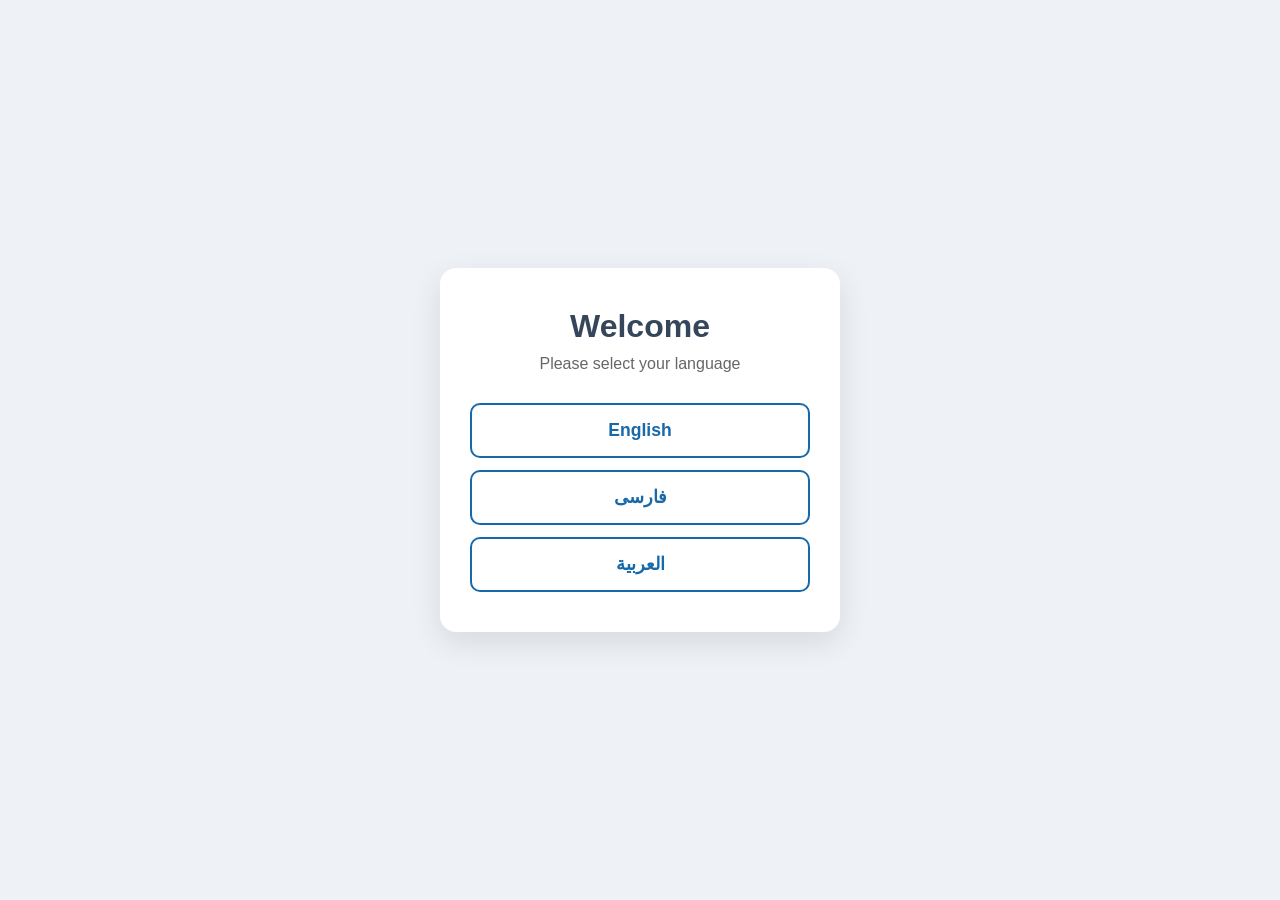
<file: index.html>
<!DOCTYPE html>
<html lang="en" dir="ltr">
<head>
  <meta charset="UTF-8" />
  <meta name="viewport" content="width=device-width, initial-scale=1.0" />
  <title>Weather App</title>
  <link rel="stylesheet" href="style.css?v=10" />
</head>
<body>

  <!-- ===== صفحه انتخاب زبان ===== -->
  <div id="languageScreen" class="language-screen">
    <div class="lang-container">
      <h1 id="welcomeTitle">Welcome</h1>
      <p id="welcomeSubtitle">Please select your language</p>
      <div class="lang-options">
        <button onclick="selectInitialLanguage('en')">English</button>
        <button onclick="selectInitialLanguage('fa')">فارسی</button>
        <button onclick="selectInitialLanguage('ar')">العربية</button>
      </div>
    </div>
  </div>

  <!-- ===== صفحه اصلی ===== -->
  <div id="appScreen" class="app hidden">
    <div class="search-box">
      <div class="header">
        <h1 id="appTitle">Weather App</h1>
        <button id="settingsBtn" class="icon-btn">⚙️</button>
      </div>

      <input id="cityInput" type="text" placeholder="Enter city name" autocomplete="off" />
      <button id="getWeatherBtn">Get Weather</button>

      <div id="suggestions" class="suggestions hidden"></div>
      <p id="message" class="message"></p>
    </div>

    <!-- بخش بازخورد کاربران -->
    <details class="feedback-box">
      <summary id="feedbackSummary">Feedback / Report Issue</summary>
      <p class="feedback-description" id="feedbackDesc">
        If a city is not found or you see a problem, let us know.
      </p>
      <form id="feedbackForm" class="feedback-form" action="https://formspree.io/f/xqpewjez" method="POST">
        <div class="feedback-field">
          <label id="labelName" for="feedbackName">Name (Optional)</label>
          <input id="feedbackName" name="name" type="text" autocomplete="name" maxlength="100" placeholder="Your name" />
        </div>
        <div class="feedback-field">
          <label id="labelEmail" for="feedbackEmail">Email (Optional)</label>
          <input id="feedbackEmail" name="email" type="email" autocomplete="email" dir="ltr" placeholder="name@example.com" />
        </div>
        <div class="feedback-field">
          <label id="labelMessage" for="feedbackMessage">Message (Required)</label>
          <textarea id="feedbackMessage" name="message" rows="4" maxlength="5000" required></textarea>
        </div>
        <button id="sendFeedbackBtn" type="submit">Send</button>
      </form>
    </details>

    <button id="inviteBtn" class="invite-btn">Invite Friends</button>
  </div>

  <!-- ===== مودال آب و هوا ===== -->
  <div id="weatherModal" class="modal hidden">
    <div class="modal-content">
      <button id="closeModalBtn" class="close-btn">×</button>
      <div class="current-weather">
        <div id="weatherIcon" class="weather-icon">☀️</div>
        <div id="description" class="description"></div>
        <h2 id="cityName"></h2>
        <div id="cityLocalTime" class="city-local-time"></div>
        <div id="weatherUpdatedAt" class="weather-updated-at"></div>
        <div id="temperature" class="temperature"></div>
        <div id="feelsLike" class="feels-like"></div>
        <div id="humidity" class="humidity"></div>
        <div id="windSpeed" class="wind"></div>
      </div>

      <div id="prayerTimesCard" class="prayer-times-card hidden">
        <h3 id="prayerTimesTitle">Prayer Times</h3>
        <div id="prayerTimesRow" class="prayer-times-row"></div>
      </div>

      <div id="forecastCard" class="forecast-card hidden">
        <h3 id="forecastTitle">3-Day Forecast</h3>
        <div id="forecastRow" class="forecast-row"></div>
      </div>
    </div>
  </div>

  <!-- ===== مودال تنظیمات ===== -->
  <div id="settingsModal" class="modal hidden">
    <div class="modal-content settings-modal">
      <div class="modal-header">
        <h2 id="settingsTitle">Settings</h2>
        <button id="closeSettingsBtn" class="close-btn">×</button>
      </div>
      <div class="settings-body">
        <p id="labelLang" class="settings-label">Language:</p>
        <div class="settings-lang-options">
          <button onclick="previewLanguage('en')">English</button>
          <button onclick="previewLanguage('fa')">فارسی</button>
          <button onclick="previewLanguage('ar')">العربية</button>
        </div>

        <p id="labelMethod" class="settings-label" style="margin-top: 15px;">Prayer Calculation Method:</p>
        <select id="methodSelect" class="settings-select" onchange="previewMethod(this.value)">
          <option value="3">Muslim World League</option>
          <option value="2">ISNA (North America)</option>
          <option value="4">Umm Al-Qura (Makkah)</option>
          <option value="0">Shia Ithna-Ashari (Jafari)</option>
          <option value="7">Institute of Geophysics, University of Tehran</option>
          <option value="1">University of Islamic Sciences, Karachi</option>
          <option value="5">Egyptian General Authority</option>
        </select>

        <button id="saveSettingsBtn" class="save-settings-btn">Save & Close</button>
      </div>
    </div>
  </div>

  <script src="script.js?v=10"></script>
</body>
</html>
</file>
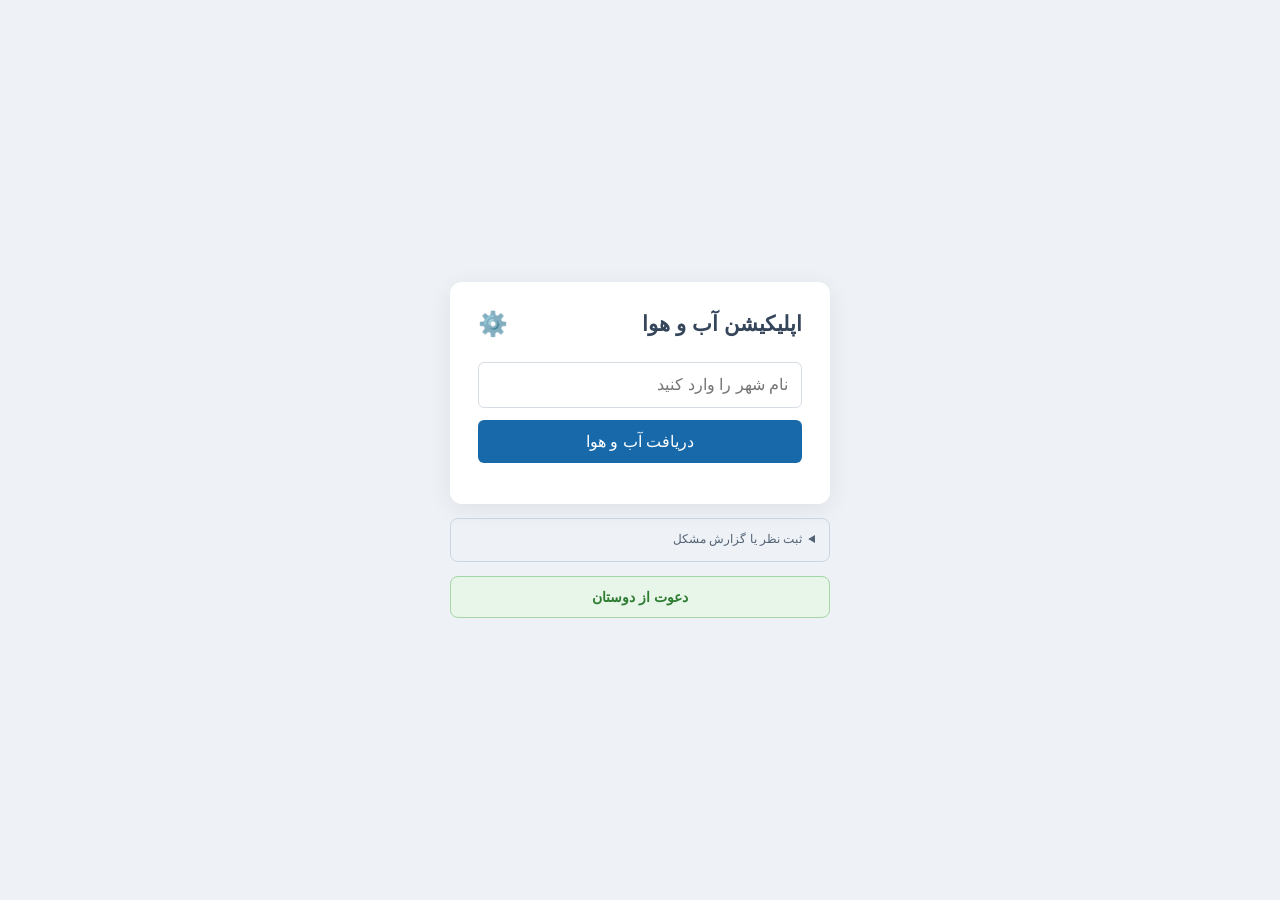
<file: bale-app/index.html>
<!DOCTYPE html>
<html lang="fa" dir="rtl">
<head>
  <meta charset="UTF-8" />
  <meta name="viewport" content="width=device-width, initial-scale=1.0" />
  <title>هواشناس (بله)</title>
  
  <script src="https://tapi.bale.ai/miniapp.js"></script>
  <script>console.log("نسخه جدید لود شد");</script>

  <style>
    * { box-sizing: border-box; }
    body { margin: 0; min-height: 100vh; font-family: Tahoma, Arial, sans-serif; background: #eef2f6; color: #666; transition: direction 0.3s; }
    .app { min-height: 100vh; display: flex; flex-direction: column; align-items: center; justify-content: center; padding: 20px; gap: 14px; }
    .search-box { width: 100%; max-width: 380px; padding: 28px; background: white; border-radius: 12px; box-shadow: 0 5px 25px #00000012; text-align: center; }
    .header { display: flex; justify-content: space-between; align-items: center; margin-bottom: 24px; }
    .header h1 { margin: 0; font-size: 21px; color: #35465b; }
    .icon-btn { background: none; border: none; font-size: 1.5rem; cursor: pointer; padding: 0; }
    #cityInput { width: 100%; padding: 13px; border: 1px solid #d5dce3; border-radius: 6px; font: inherit; outline: none; }
    #cityInput:focus { border-color: #3783ce; }
    #getWeatherBtn { width: 100%; margin-top: 12px; padding: 12px; border: none; border-radius: 6px; background: #1769aa; color: white; font: inherit; cursor: pointer; }
    .message { font-size: 13px; line-height: 1.8; }
    .suggestions { margin-top: 8px; max-height: 220px; overflow-y: auto; border: 1px solid #ddd; border-radius: 6px; background: white; text-align: right; }
    .suggestions > * { padding: 10px; cursor: pointer; }
    .suggestions > *:hover { background: #edf5fc; }
    
    .modal { position: fixed; inset: 0; z-index: 1000; display: flex; align-items: center; justify-content: center; padding: 10px; background: rgba(0,0,0,0.52); }
    .modal-content { position: relative; width: 300px; max-width: 100%; max-height: calc(100dvh - 20px); overflow-y: auto; background: white; border: 1px solid #777; border-radius: 4px; }
    .close-btn { position: absolute; top: 11px; left: 22px; z-index: 2; padding: 0 8px; border: none; background: transparent; color: #888; font-size: 25px; cursor: pointer; }
    .settings-modal { padding: 20px; }
    .modal-header { display: flex; justify-content: space-between; align-items: center; border-bottom: 1px solid #e2e5e9; padding-bottom: 10px; margin-bottom: 15px; }
    .modal-header h2 { margin: 0; font-size: 1.2rem; color: #35465b; }
    .modal-header .close-btn { position: static; }
    .settings-body { display: flex; flex-direction: column; gap: 10px; }
    .settings-label { margin: 0; font-size: 14px; color: #35465b; font-weight: bold; }
    .settings-lang-options { display: flex; flex-direction: column; gap: 8px; }
    .settings-lang-options button { padding: 10px; border: 1px solid #d5dce3; background: #f8f9fa; border-radius: 6px; cursor: pointer; font-family: inherit; font-size: 14px; }
    .settings-lang-options button:hover { background: #e9ecef; }
    .settings-select { width: 100%; padding: 10px; border: 1px solid #d5dce3; border-radius: 6px; font-family: inherit; font-size: 14px; background: white; outline: none; }
    .save-settings-btn { width: 100%; margin-top: 20px; padding: 12px; background: #1769aa; color: white; border: none; border-radius: 6px; font-family: inherit; font-size: 15px; font-weight: bold; cursor: pointer; transition: 0.2s; }
    .save-settings-btn:hover { background: #125384; }
    .current-weather { display: flex; flex-direction: column; padding: 0 23px; }
    #cityName { order: -1; margin: 0 -23px; padding: 12px 17px; padding-left: 60px; border-bottom: 1px solid #e2e5e9; font-size: 14px; font-weight: normal; text-align: right; }
    .weather-icon { padding: 8px 0 4px; font-size: 48px; text-align: right; display: flex; justify-content: center; width: 100%; margin: 0 auto; }
    .temperature, .description, .wind { display: flex; align-items: center; justify-content: space-between; gap: 12px; padding: 8px 0; border-top: 1px solid #dce1e7; font-size: 12px; line-height: 1.6; margin: 0; }
    #windSpeed { display: flex; flex-direction: row; align-items: center; justify-content: space-between; width: 100%; direction: rtl; }
    #windSpeed .wind-values { direction: ltr; text-align: left; white-space: nowrap; font-size: 12px; }
    #windSpeed .wind-values small { display: block; font-size: 10px; color: #777; }
    .description { border-top: none; display: flex; flex-direction: column; align-items: center; justify-content: center; text-align: center; gap: 4px; margin: 6px 0 12px; font-size: 16px; }
    .feels-like { margin: 6px 0 14px; font-size: 14px; line-height: 1.6; opacity: 0.85; text-align: center; }
    #cityLocalTime { margin: 4px 0 0; font-size: 12px; line-height: 1.6; direction: rtl; }
    #weatherUpdatedAt { margin: 2px 0 6px; font-size: 11px; line-height: 1.6; opacity: 0.75; direction: rtl; }
    #humidity { margin: 0; padding: 6px 0; font-size: 12px; line-height: 1.6; direction: rtl; }
    .prayer-times-card { margin: 8px 23px 0; padding: 12px 0 16px; border-top: 1px solid #dce1e7; }
    .prayer-times-card h3 { margin: 0 0 10px; font-size: 12px; font-weight: normal; text-align: center; color: #888; }
    .prayer-times-row { display: grid; grid-template-columns: repeat(auto-fit, minmax(50px, 1fr)); gap: 8px; text-align: center; }
    .prayer-item { background: #f8f9fa; padding: 8px 4px; border-radius: 6px; display: flex; flex-direction: column; gap: 4px; }
    .prayer-name { font-size: 11px; color: #666; }
    .prayer-time { font-size: 13px; font-weight: bold; color: #1769aa; }
    .forecast-card { margin: 8px 23px 0; padding: 12px 0 16px; border-top: 1px solid #dce1e7; }
    .forecast-card h3 { margin: 0 0 10px; font-size: 12px; font-weight: normal; text-align: center; color: #888; }
    .forecast-row { display: flex; justify-content: space-between; gap: 6px; }
    .forecast-row > * { flex: 1; min-width: 0; text-align: center; font-size: 11px; line-height: 1.9; }
    .forecast-item .fc-emoji { display: block; font-size: 34px; line-height: 1.2; margin-bottom: 4px; color: #333; }
    .fc-description { margin: 5px 0; font-size: 12px; line-height: 1.5; text-align: center; }
    .fc-temperatures { display: flex; flex-direction: column; align-items: center; gap: 3px; margin-top: 6px; }
    .fc-temperatures .fc-temp-min, .fc-temperatures .fc-temp-max { flex-direction: row; justify-content: center; gap: 4px; font-size: 12px; line-height: 1.5; }
    .fc-temperatures small { font-size: 10px; white-space: nowrap; }
    .fc-temperatures span { direction: ltr; unicode-bidi: isolate; }
    .fc-temperatures .fc-temp-min { color: #087bd3; }
    .fc-temperatures .fc-temp-max { color: #e53935; }
    .feedback-box { width: 100%; max-width: 380px; margin: 0; padding: 10px 14px; background: transparent; color: #536274; border: 1px solid #cbd5e1; border-radius: 8px; direction: rtl; }
    .feedback-box summary { cursor: pointer; font-size: 12px; font-weight: normal; line-height: 1.8; }
    .feedback-box[open] { background: #ffffff; }
    .feedback-box .feedback-description { margin: 12px 0; color: #536274; font-size: 12px; }
    .feedback-box .feedback-form { display: flex; flex-direction: column; gap: 10px; margin: 0; }
    .feedback-box .feedback-field { display: flex; flex-direction: column; gap: 7px; }
    .feedback-box .feedback-field label { color: #35465b; font-size: 12px; }
    .feedback-box .feedback-field input, .feedback-box .feedback-field textarea { width: 100%; padding: 9px 10px; color: #172b46; background: #ffffff; border: 1px solid #cbd5e1; border-radius: 6px; font-family: inherit; font-size: 13px; line-height: 1.7; }
    .feedback-box #sendFeedbackBtn { padding: 10px; color: #ffffff; background: #52677d; border: 0; border-radius: 6px; font-family: inherit; font-size: 12px; font-weight: normal; cursor: pointer; }
    .feedback-box #sendFeedbackBtn:hover { background: #405469; }
    .invite-btn { width: 100%; max-width: 380px; margin: 0; padding: 12px; background: #e8f5e9; color: #2e7d32; border: 1px solid #a5d6a7; border-radius: 8px; cursor: pointer; font-family: inherit; font-size: 14px; font-weight: bold; transition: 0.2s; }
    .invite-btn:hover { background: #c8e6c9; }
    .hidden { display: none !important; }
        .fc-precip { display: inline-block !important; margin-top: 6px; font-size: 0.85em; padding: 2px 8px; border-radius: 10px; font-weight: bold; }
    .fc-precip.fc-precip-low { color: #9aa5b1 !important; background: rgba(154, 165, 177, 0.15) !important; }
    .fc-precip.fc-precip-mid { color: #2b8aef !important; background: rgba(43, 138, 239, 0.14) !important; }
    .fc-precip.fc-precip-high { color: #ffffff !important; background: #2b8aef !important; }
        /* --- اصلاح نهایی چیدمان کارت‌های پیش‌بینی --- */
    .forecast-item { 
      display: flex !important; 
      flex-direction: column !important; 
      justify-content: space-between !important; 
      height: 100% !important; 
    }
    .fc-description { 
      min-height: 38px !important; 
      display: flex !important;
      align-items: center !important;
      justify-content: center !important;
      font-size: 11px !important;
    }
    .fc-temperatures { 
      display: flex !important; 
      flex-direction: row !important; 
      justify-content: space-around !important; 
      width: 100% !important; 
      margin-top: auto !important; 
    }
    .fc-temperatures .fc-temp-min, .fc-temperatures .fc-temp-max { 
      display: flex !important; 
      flex-direction: column !important; 
      align-items: center !important; 
    }
    .fc-precip { 
      display: block !important; 
      margin: 6px auto 0 auto !important; 
      width: fit-content !important; 
    }
  </style>
</head>
<body>

  <div id="appScreen" class="app">
    <div class="search-box">
      <div class="header">
        <h1 id="appTitle">اپلیکیشن آب و هوا</h1>
        <button id="settingsBtn" class="icon-btn">⚙️</button>
      </div>
      <input id="cityInput" type="text" placeholder="نام شهر را وارد کنید" autocomplete="off" />
      <button id="getWeatherBtn">دریافت آب و هوا</button>
      <div id="suggestions" class="suggestions hidden"></div>
      <p id="message" class="message"></p>
    </div>

    <details class="feedback-box">
      <summary id="feedbackSummary">ثبت نظر یا گزارش مشکل</summary>
      <p class="feedback-description" id="feedbackDesc">اگر نام شهری پیدا نشد یا مشکلی مشاهده کردید، اینجا بنویسید.</p>
      <form id="feedbackForm" class="feedback-form" action="https://formspree.io/f/xqpewjez" method="POST">
        <div class="feedback-field">
          <label id="labelName" for="feedbackName">نام شما (اختیاری)</label>
          <input id="feedbackName" name="name" type="text" autocomplete="name" maxlength="100" placeholder="نام شما" />
        </div>
        <div class="feedback-field">
          <label id="labelEmail" for="feedbackEmail">ایمیل برای پاسخ (اختیاری)</label>
          <input id="feedbackEmail" name="email" type="email" autocomplete="email" dir="ltr" placeholder="name@example.com" />
        </div>
        <div class="feedback-field">
          <label id="labelMessage" for="feedbackMessage">متن پیام (الزامی)</label>
          <textarea id="feedbackMessage" name="message" rows="4" maxlength="5000" required></textarea>
        </div>
        <button id="sendFeedbackBtn" type="submit">ارسال بازخورد</button>
      </form>
    </details>

    <button id="inviteBtn" class="invite-btn">دعوت از دوستان</button>
  </div>

  <div id="weatherModal" class="modal hidden">
    <div class="modal-content">
      <button id="closeModalBtn" class="close-btn">×</button>
      <div class="current-weather">
        <div id="weatherIcon" class="weather-icon">☀️</div>
        <div id="description" class="description"></div>
        <h2 id="cityName"></h2>
        <div id="cityLocalTime" class="city-local-time"></div>
        <div id="weatherUpdatedAt" class="weather-updated-at"></div>
        <div id="temperature" class="temperature"></div>
        <div id="feelsLike" class="feels-like"></div>
        <div id="humidity" class="humidity"></div>
        <div id="windSpeed" class="wind"></div>
      </div>
      <div id="prayerTimesCard" class="prayer-times-card hidden">
        <h3 id="prayerTimesTitle">اوقات شرعی</h3>
        <div id="prayerTimesRow" class="prayer-times-row"></div>
      </div>
      <div id="forecastCard" class="forecast-card hidden">
        <h3 id="forecastTitle">پیش‌بینی ۳ روز آینده</h3>
        <div id="forecastRow" class="forecast-row"></div>
      </div>
    </div>
  </div>

  <div id="settingsModal" class="modal hidden">
    <div class="modal-content settings-modal">
      <div class="modal-header">
        <h2 id="settingsTitle">تنظیمات</h2>
        <button id="closeSettingsBtn" class="close-btn">×</button>
      </div>
      <div class="settings-body">
        <p id="labelLang" class="settings-label">زبان:</p>
        <div class="settings-lang-options">
          <button onclick="previewLanguage('fa')">فارسی</button>
          <button onclick="previewLanguage('ar')">العربية</button>
          <button onclick="previewLanguage('en')">English</button>
        </div>
        <p id="labelMethod" class="settings-label" style="margin-top: 15px;">روش محاسبه اوقات شرعی:</p>
        <select id="methodSelect" class="settings-select" onchange="previewMethod(this.value)">
          <!-- ✅ شیعه به دانشگاه تهران تغییر یافت -->
          <option value="7">شیعه (دانشگاه تهران)</option>
          <option value="3">اهل سنت (رابطة العالم الإسلامی)</option>
          <option value="4">اهل سنت (ام‌القری - مکه)</option>
        </select>
        <button id="saveSettingsBtn" class="save-settings-btn">ذخیره و بستن</button>
      </div>
    </div>
  </div>

  <!-- ============================================ -->
  <!-- کدهای جاوااسکریپت به صورت داخلی -->
  <!-- ============================================ -->
  <script>
    const translations = {
      en: { appTitle: "Weather App", placeholder: "Enter city name", search: "Get Weather", feedbackSummary: "Feedback / Report Issue", feedbackDesc: "If a city is not found or you see a problem, let us know.", labelName: "Name (Optional)", placeholderName: "Your name", labelEmail: "Email (Optional)", placeholderMessage: "Write your message...", labelMessage: "Message (Required)", sendFeedback: "Send", settingsTitle: "Settings", labelLang: "Language:", labelMethod: "Prayer Calculation Method:", forecastTitle: "3-Day Forecast", labels: ["Tomorrow", "In 2 Days", "In 3 Days"], tempLabel: "Current Temp", feelsLike: "Feels like", humidity: "Humidity", windLabel: "Wind Speed", cityTime: "Local time", updatedAt: "Data time", loading: "Loading...", errorEmpty: "Please enter a city name.", errorNotFound: "City not found.", hours: "h", prayerTimesTitle: "Prayer Times", prayers: { Fajr: "Fajr", Dhuhr: "Dhuhr", Asr: "Asr", Maghrib: "Maghrib", Isha: "Isha" }, saveSettings: "Save & Close", inviteBtn: "Invite Friends" },
      fa: { appTitle: "اپلیکیشن آب و هوا", placeholder: "نام شهر را وارد کنید", search: "دریافت آب و هوا", feedbackSummary: "ثبت نظر یا گزارش مشکل", feedbackDesc: "اگر نام شهری پیدا نشد یا مشکلی مشاهده کردید، اینجا بنویسید.", labelName: "نام شما (اختیاری)", placeholderName: "نام شما", labelEmail: "ایمیل برای پاسخ (اختیاری)", placeholderMessage: "نظر، پیشنهاد یا مشکل را بنویسید…", labelMessage: "متن پیام (الزامی)", sendFeedback: "ارسال بازخورد", settingsTitle: "تنظیمات", labelLang: "زبان:", labelMethod: "روش محاسبه اوقات شرعی:", forecastTitle: "پیش‌بینی ۳ روز آینده", labels: ["فردا", "پس‌فردا", "سه روز دیگر"], tempLabel: "دمای فعلی", feelsLike: "دمای احساسی", humidity: "رطوبت", windLabel: "سرعت باد", cityTime: "زمان محلی شهر", updatedAt: "زمان دادهٔ هواشناسی", loading: "در حال دریافت اطلاعات...", errorEmpty: "لطفاً نام یک شهر را وارد کنید.", errorNotFound: "شهر پیدا نشد.", hours: "ساعت", prayerTimesTitle: "اوقات شرعی", prayers: { Fajr: "اذان صبح", Dhuhr: "اذان ظهر", Asr: "عصر", Maghrib: "اذان مغرب", Isha: "اذان عشا" }, saveSettings: "ذخیره و بستن", inviteBtn: "دعوت از دوستان" },
      ar: { appTitle: "تطبيق الطقس", placeholder: "أدخل اسم المدينة", search: "احصل على الطقس", feedbackSummary: "ملاحظات / الإبلاغ عن مشكلة", feedbackDesc: "إذا لم يتم العثور على مدينة أو واجهت مشكلة، أخبرنا.", labelName: "الاسم (اختياري)", placeholderName: "اسمك", labelEmail: "البريد الإلكتروني (اختياري)", placeholderMessage: "اكتب رسالتك...", labelMessage: "الرسالة (مطلوب)", sendFeedback: "إرسال", settingsTitle: "الإعدادات", labelLang: "اللغة:", labelMethod: "طريقة حساب أوقات الصلاة:", forecastTitle: "توقعات 3 أيام", labels: ["غداً", "بعد غد", "بعد 3 أيام"], tempLabel: "درجة الحرارة الحالية", feelsLike: "يشعر وكأنه", humidity: "الرطوبة", windLabel: "سرعة الرياح", cityTime: "الوقت المحلي", updatedAt: "وقت البيانات", loading: "جاري التحميل...", errorEmpty: "الرجاء إدخال اسم المدينة.", errorNotFound: "المدينة غير موجودة.", hours: "ساعة", prayerTimesTitle: "أوقات الصلاة", prayers: { Fajr: "الفجر", Dhuhr: "الظهر", Asr: "العصر", Maghrib: "المغرب", Isha: "العشاء" }, saveSettings: "حفظ وإغلاق", inviteBtn: "دعوة الأصدقاء" }
    };

    const weatherDescriptions = {
      en: { 0: "Clear sky", 1: "Mainly clear", 2: "Partly cloudy", 3: "Overcast", 45: "Fog", 48: "Rime fog", 51: "Light drizzle", 53: "Drizzle", 55: "Dense drizzle", 56: "Freezing drizzle", 57: "Dense freezing drizzle", 61: "Slight rain", 63: "Rain", 65: "Heavy rain", 66: "Freezing rain", 67: "Heavy freezing rain", 71: "Slight snow", 73: "Snow", 75: "Heavy snow", 77: "Snow grains", 80: "Rain showers", 81: "Rain showers", 82: "Violent rain showers", 85: "Snow showers", 86: "Heavy snow showers", 95: "Thunderstorm", 96: "Thunderstorm with hail", 99: "Thunderstorm with heavy hail" },
      fa: { 0: "آسمان صاف", 1: "عمدتاً صاف", 2: "نیمه‌ابری", 3: "ابری", 45: "مه", 48: "مه یخ‌زده", 51: "نم‌نم باران خفیف", 53: "نم‌نم باران متوسط", 55: "نم‌نم باران شدید", 56: "نم‌نم باران یخ‌زده خفیف", 57: "نم‌نم باران یخ‌زده شدید", 61: "باران خفیف", 63: "باران متوسط", 65: "باران شدید", 66: "باران یخ‌زده خفیف", 67: "باران یخ‌زده شدید", 71: "برف خفیف", 73: "برف متوسط", 75: "برف شدید", 77: "دانه‌های برف", 80: "رگبار باران خفیف", 81: "رگبار باران متوسط", 82: "رگبار باران شدید", 85: "رگبار برف خفیف", 86: "رگبار برف شدید", 95: "رعد و برق", 96: "رعد و برق همراه با تگرگ خفیف", 99: "رعد و برق همراه با تگرگ شدید" },
      ar: { 0: "سماء صافية", 1: "صافٍ غالباً", 2: "غائم جزئياً", 3: "غائم", 45: "ضباب", 48: "ضباب متجمد", 51: "رذاذ خفيف", 53: "رذاذ معتدل", 55: "رذاذ كثيف", 56: "رذاذ متجمد خفيف", 57: "رذاذ متجمد كثيف", 61: "مطر خفيف", 63: "مطر معتدل", 65: "مطر غزير", 66: "مطر متجمد خفيف", 67: "مطر متجمد غزير", 71: "تساقط ثلوج خفيف", 73: "تساقط ثلوج معتدل", 75: "تساقط ثلوج غزير", 77: "حبيبات ثلج", 80: "زخات مطر خفيفة", 81: "زخات مطر معتدلة", 82: "زخات مطر عنيفة", 85: "زخات ثلج خفيفة", 86: "زخات ثلج غزيرة", 95: "عاصفة رعدية", 96: "عاصفة رعدية مع حبات برد خفيفة", 99: "عاصفة رعدية مع حبات برد غزيرة" }
    };

    let currentLang = "fa"; 
    // ✅ پیش‌فرض شیعه (دانشگاه تهران)
    let currentMethod = "7"; 
    let previewLang = "fa";
    let previewMethodValue = "7";
    let debounceTimer = null;
    let selectedLocation = null;
    let suggestionRequestId = 0;
    let isLoading = false;
    let lastCoords = null;

    const appScreen = document.getElementById("appScreen");
    const settingsModal = document.getElementById("settingsModal");
    const settingsBtn = document.getElementById("settingsBtn");
    const closeSettingsBtn = document.getElementById("closeSettingsBtn");
    const saveSettingsBtn = document.getElementById("saveSettingsBtn");
    const methodSelect = document.getElementById("methodSelect");

    const cityInput = document.getElementById("cityInput");
    const getWeatherBtn = document.getElementById("getWeatherBtn");
    const suggestionsBox = document.getElementById("suggestions");
    const message = document.getElementById("message");

    const modal = document.getElementById("weatherModal");
    const closeModalBtn = document.getElementById("closeModalBtn");

    const cityName = document.getElementById("cityName");
    const temperature = document.getElementById("temperature");
    const feelsLike = document.getElementById("feelsLike");
    const description = document.getElementById("description");
    const windSpeed = document.getElementById("windSpeed");
    const weatherIcon = document.getElementById("weatherIcon");
    const cityLocalTime = document.getElementById("cityLocalTime");
    const weatherUpdatedAt = document.getElementById("weatherUpdatedAt");
    const humidity = document.getElementById("humidity");

    const prayerTimesCard = document.getElementById("prayerTimesCard");
    const prayerTimesRow = document.getElementById("prayerTimesRow");
    const forecastCard = document.getElementById("forecastCard");
    const forecastRow = document.getElementById("forecastRow");

    function applyLanguage(lang) {
      currentLang = lang;
      const t = translations[lang];
      document.documentElement.dir = (lang === "fa" || lang === "ar") ? "rtl" : "ltr";
      document.documentElement.lang = lang;
      document.getElementById("appTitle").textContent = t.appTitle;
      cityInput.placeholder = t.placeholder;
      getWeatherBtn.textContent = t.search;
      document.getElementById("feedbackSummary").textContent = t.feedbackSummary;
      document.getElementById("feedbackDesc").textContent = t.feedbackDesc;
      document.getElementById("labelName").textContent = t.labelName;
      document.getElementById("feedbackName").placeholder = t.placeholderName;
      document.getElementById("labelEmail").textContent = t.labelEmail;
      document.getElementById("labelMessage").textContent = t.labelMessage;
      document.getElementById("feedbackMessage").placeholder = t.placeholderMessage;
      document.getElementById("sendFeedbackBtn").textContent = t.sendFeedback;
      document.getElementById("settingsTitle").textContent = t.settingsTitle;
      document.getElementById("labelLang").textContent = t.labelLang;
      document.getElementById("labelMethod").textContent = t.labelMethod;
      document.getElementById("forecastTitle").textContent = t.forecastTitle;
      document.getElementById("prayerTimesTitle").textContent = t.prayerTimesTitle;
      saveSettingsBtn.textContent = t.saveSettings;
      const inviteBtn = document.getElementById("inviteBtn");
      if (inviteBtn) inviteBtn.textContent = t.inviteBtn;
    }

    function previewLanguage(lang) {
      previewLang = lang;
      const tempLang = currentLang;
      applyLanguage(lang);
      currentLang = tempLang; 
    }

    function previewMethod(method) { previewMethodValue = method; }

    function saveSettings() {
      currentLang = previewLang;
      currentMethod = previewMethodValue;
      localStorage.setItem("weatherLang", currentLang);
      localStorage.setItem("prayerMethod", currentMethod);
      applyLanguage(currentLang); 
      settingsModal.classList.add("hidden");
      if (!modal.classList.contains("hidden") && lastCoords) { fetchPrayerTimes(lastCoords.lat, lastCoords.lon); }
    }

    function formatTemperature(value) {
      if (value == null || !Number.isFinite(Number(value))) return "N/A";
      return `\u2066${Math.round(Number(value))}°\u2069`;
    }

    function normalizeCityName(value) {
      return value.normalize("NFKC").replace(/[\u064B-\u065F\u0670\u0640]/g, "").replace(/ي/g, "ی").replace(/ك/g, "ک").replace(/\u200C/g, " ").replace(/\s+/g, " ").trim();
    }

    const cityAliases = { "بوشهر": "Bushehr" };

    function showMessage(text, isError = true) { message.textContent = text; message.style.color = isError ? "#d63031" : "#0984e3"; }
    function hideSuggestions() { suggestionsBox.classList.add("hidden"); suggestionsBox.innerHTML = ""; }
    function openModal() { modal.classList.remove("hidden"); }
    function closeModal() { modal.classList.add("hidden"); }

    function clearWeather() {
      cityName.textContent = ""; temperature.textContent = ""; description.textContent = "";
      windSpeed.textContent = ""; weatherIcon.innerHTML = "";
      if (feelsLike) feelsLike.textContent = ""; if (cityLocalTime) cityLocalTime.textContent = "";
      if (weatherUpdatedAt) weatherUpdatedAt.textContent = ""; if (humidity) humidity.textContent = "";
      prayerTimesRow.innerHTML = ""; prayerTimesCard.classList.add("hidden");
      forecastRow.innerHTML = ""; forecastCard.classList.add("hidden");
    }

    function getWeatherDescription(code) { return weatherDescriptions[currentLang][code] || "Unknown"; }

    function getWeatherEmoji(code) {
      const sun = `<g stroke="#f59e0b" stroke-width="3" stroke-linecap="round"><path d="M32 5v5 M32 46v5 M9 28h5 M50 28h5 M16 12l4 4 M44 40l4 4 M16 44l4-4 M44 16l4-4"/><circle cx="32" cy="28" r="12" fill="#fbbf24"/></g>`;
      const cloud = `<path d="M16 43h33a10 10 0 0 0 0-20 15 15 0 0 0-28-3 12 12 0 0 0-5 23Z" fill="#69c9ff" stroke="#1685cf" stroke-width="2" stroke-linejoin="round"/>`;
      const rain = `<path d="M22 48l-3 7 M34 48l-3 7 M46 48l-3 7" stroke="#2196f3" stroke-width="3" stroke-linecap="round"/>`;
      const snow = `<g fill="#38bdf8"><circle cx="21" cy="52" r="3"/><circle cx="33" cy="56" r="3"/><circle cx="45" cy="52" r="3"/></g>`;
      const fog = `<path d="M12 48h40 M17 54h30 M22 60h20" stroke="#94a3b8" stroke-width="3" stroke-linecap="round"/>`;
      const lightning = `<path d="M33 39l-8 13h8l-4 11 16-18h-10l5-6Z" fill="#facc15" stroke="#d97706" stroke-width="1.5" stroke-linejoin="round"/>`;
      let drawing;
      if (code === 0) drawing = sun;
      else if (code === 1 || code === 2) drawing = sun + cloud;
      else if (code === 3) drawing = cloud;
      else if (code === 45 || code === 48) drawing = cloud + fog;
      else if ((code >= 71 && code <= 77) || code === 85 || code === 86) drawing = cloud + snow;
      else if ([95, 96, 99].includes(code)) drawing = cloud + lightning;
      else if ((code >= 51 && code <= 67) || (code >= 80 && code <= 82)) drawing = cloud + rain;
      else drawing = cloud;
      return `<svg xmlns="http://www.w3.org/2000/svg" width="1em" height="1em" viewBox="0 0 64 64" style="display:inline-block;vertical-align:middle">${drawing}</svg>`;
    }

    function buildDisplayName(location) {
      const parts = [location.name];
      if (location.admin1 && location.admin1 !== location.name) {
        const cleanAdmin = location.admin1.replace(/^استان\s+/, "").trim();
        if (cleanAdmin && cleanAdmin !== location.name) parts.push(cleanAdmin);
      }
      if (location.country && !parts.includes(location.country)) parts.push(location.country);
      return parts.join("، ");
    }

    async function searchCities(query, count = 10) {
      const normalizedCity = normalizeCityName(query);
      const searchNames = [normalizedCity];
      if (cityAliases[normalizedCity]) searchNames.push(cityAliases[normalizedCity]);

      for (const searchName of searchNames) {
        const url = `https://geocoding-api.open-meteo.com/v1/search?name=${encodeURIComponent(searchName)}&count=${count}&language=${currentLang}&format=json`;
        const res = await fetch(url);
        if (!res.ok) throw new Error("Network error");
        const data = await res.json();
        if (data.results?.length) return data.results;
      }
      return [];
    }

    async function fetchCitySuggestions(query, requestId) {
      if (requestId !== suggestionRequestId || isLoading) return;
      if (normalizeCityName(query).length < 2) { hideSuggestions(); return; }
      try {
        const results = await searchCities(query);
        if (requestId !== suggestionRequestId || isLoading) return;
        const seen = new Set();
        const filtered = results.filter((item) => {
          const isCity = item.feature_code?.startsWith("PPL");
          if (!isCity) return false;
          const key = `${item.name}|${item.country}|${item.admin1 || ""}`;
          if (seen.has(key)) return false;
          seen.add(key); return true;
        });
        if (filtered.length === 0) { hideSuggestions(); return; }
        
        const fragment = document.createDocumentFragment();
        filtered.slice(0, 5).forEach((item) => {
          const div = document.createElement("div");
          div.className = "suggestion-item";
          div.textContent = buildDisplayName(item);
          div.addEventListener("click", () => {
            selectedLocation = { lat: item.latitude, lon: item.longitude, name: buildDisplayName(item) };
            cityInput.value = item.name;
            hideSuggestions();
            getWeather();
          });
          fragment.appendChild(div);
        });

        suggestionsBox.innerHTML = "";
        suggestionsBox.appendChild(fragment);
        suggestionsBox.classList.remove("hidden");
      } catch {
        if (requestId === suggestionRequestId) hideSuggestions();
      }
    }

    async function fetchPrayerTimes(lat, lon) {
      try {
        const today = new Date();
        const dd = String(today.getDate()).padStart(2, '0');
        const mm = String(today.getMonth() + 1).padStart(2, '0');
        const yyyy = today.getFullYear();
        const dateStr = `${dd}-${mm}-${yyyy}`;
        const url = `https://api.aladhan.com/v1/timings/${dateStr}?latitude=${lat}&longitude=${lon}&method=${currentMethod}`;
        const res = await fetch(url);
        if (!res.ok) return;
        const data = await res.json();
        if (data.code !== 200 || !data.data?.timings) return;
        const timings = data.data.timings;
        const t = translations[currentLang];
        const prayerKeys = ["Fajr", "Dhuhr", "Asr", "Maghrib", "Isha"];
        
        prayerTimesRow.innerHTML = "";
        prayerKeys.forEach(key => {
          if (timings[key]) {
            const div = document.createElement("div");
            div.className = "prayer-item";
            div.innerHTML = `<span class="prayer-name">${t.prayers[key]}</span><span class="prayer-time" dir="ltr">${timings[key]}</span>`;
            prayerTimesRow.appendChild(div);
          }
        });
        
        if (prayerTimesRow.children.length > 0) { prayerTimesCard.classList.remove("hidden"); } else { prayerTimesCard.classList.add("hidden"); }
      } catch (e) { prayerTimesCard.classList.add("hidden"); }
    }

    function displayForecast(daily) {
      forecastRow.innerHTML = "";
      if (!daily?.time || !daily?.weather_code || !daily?.temperature_2m_max || !daily?.temperature_2m_min) {
        forecastCard.classList.add("hidden"); return;
      }
      const t = translations[currentLang];
      const labels = t.labels;
      for (let i = 1; i <= 3 && i < daily.time.length; i++) {
        const item = document.createElement("div");
        item.className = "forecast-item";
        const maxTemp = formatTemperature(daily.temperature_2m_max[i]);
        const minTemp = formatTemperature(daily.temperature_2m_min[i]);
        const code = daily.weather_code[i];
                const precipProbability = daily.precipitation_probability_max ? daily.precipitation_probability_max[i] : null;
        let precipHtml = "";
        if (precipProbability !== null && precipProbability !== undefined && precipProbability >= 1) {
          const pct = new Intl.NumberFormat("fa-IR", { maximumFractionDigits: 0 }).format(precipProbability);
          let level = "low";
          if (precipProbability >= 60) level = "high";
          else if (precipProbability >= 20) level = "mid";
          precipHtml = `<div class="fc-precip fc-precip-${level}">💧 ${pct}٪</div>`;
        }
                item.innerHTML = `
          <div class="fc-emoji">${getWeatherEmoji(code)}</div>
          <div class="fc-description">${getWeatherDescription(code)}</div>
          <div class="fc-hours">${labels[i - 1]}</div>
          <div class="fc-temperatures">
            <div class="fc-temp-min"><span>${minTemp}</span><small>↓ ${currentLang === 'en' ? 'Min' : (currentLang === 'fa' ? 'کمینه' : 'الصغرى')}</small></div>
            <div class="fc-temp-max"><span>${maxTemp}</span><small>↑ ${currentLang === 'en' ? 'Max' : (currentLang === 'fa' ? 'بیشینه' : 'العظمى')}</small></div>
          </div>
          ${precipHtml}
        `;
        forecastRow.appendChild(item);
      }
      forecastCard.classList.toggle("hidden", forecastRow.children.length === 0);
    }

    async function getWeather() {
      if (isLoading) return;
      const city = cityInput.value.trim();
      const t = translations[currentLang];
      if (!city) { showMessage(t.errorEmpty); return; }

      isLoading = true; getWeatherBtn.disabled = true;
      clearTimeout(debounceTimer); suggestionRequestId++;
      showMessage(t.loading, false); clearWeather(); hideSuggestions();

      try {
        let latitude, longitude, displayName;
        if (selectedLocation) {
          latitude = selectedLocation.lat; longitude = selectedLocation.lon; displayName = selectedLocation.name;
        } else {
          const results = await searchCities(city);
          if (results.length === 0) throw new Error(t.errorNotFound);
          const location = results.find((item) => item.feature_code?.startsWith("PPL")) || results[0];
          latitude = location.latitude; longitude = location.longitude; displayName = buildDisplayName(location);
        }

        lastCoords = { lat: latitude, lon: longitude };
        localStorage.setItem("lastCity", JSON.stringify({ lat: latitude, lon: longitude, name: displayName }));

        const weatherUrl = `https://api.open-meteo.com/v1/forecast?latitude=${latitude}&longitude=${longitude}&current=temperature_2m,apparent_temperature,relative_humidity_2m,weather_code,wind_speed_10m&daily=weather_code,temperature_2m_max,temperature_2m_min,precipitation_probability_max&wind_speed_unit=kmh&timezone=auto&timeformat=unixtime&forecast_days=4`;
        const weatherRes = await fetch(weatherUrl);
        if (!weatherRes.ok) throw new Error("Network error");

        const weatherData = await weatherRes.json();
        if (!weatherData.current) throw new Error("Data error");

        const current = weatherData.current;
        const code = current.weather_code;

        cityName.textContent = displayName;
        temperature.textContent = formatTemperature(current.temperature_2m);
        
        if (feelsLike) feelsLike.textContent = `${t.feelsLike}: ${formatTemperature(current.apparent_temperature)}`;
        description.textContent = getWeatherDescription(code);
        weatherIcon.innerHTML = getWeatherEmoji(code);

        const rawWindKmh = current.wind_speed_10m;
        if (rawWindKmh == null || !Number.isFinite(Number(rawWindKmh))) {
          windSpeed.textContent = "N/A";
        } else {
          const windKmh = Math.round(Number(rawWindKmh));
          const windMs = (Number(rawWindKmh) / 3.6).toFixed(1);
          windSpeed.innerHTML = `<span>${t.windLabel}</span><span class="wind-values" dir="ltr">${windKmh} km/h <small>(${windMs} m/s)</small></span>`;
        }

        const dateLocale = currentLang === 'fa' ? 'fa-IR' : (currentLang === 'ar' ? 'ar-EG' : 'en-GB');
        const cityTimeFormatter = new Intl.DateTimeFormat(dateLocale, {
          timeZone: weatherData.timezone, year: "numeric", month: "2-digit", day: "2-digit",
          hour: "2-digit", minute: "2-digit", hourCycle: "h23"
        });

        if (cityLocalTime) cityLocalTime.textContent = `${t.cityTime}: ${cityTimeFormatter.format(new Date())}`;

        if (weatherUpdatedAt) {
          if (current.time == null) {
            weatherUpdatedAt.textContent = `${t.updatedAt}: N/A`;
          } else {
            const dataTime = new Date(current.time * 1000);
            weatherUpdatedAt.textContent = `${t.updatedAt}: ${cityTimeFormatter.format(dataTime)}`;
          }
        }

        if (humidity) {
          const humidityValue = current.relative_humidity_2m;
          humidity.textContent = humidityValue == null ? `${t.humidity}: N/A` : `${t.humidity}: \u2066${humidityValue}%\u2069`;
        }

        displayForecast(weatherData.daily);
        await fetchPrayerTimes(latitude, longitude);
        openModal();
        showMessage("", false);
      } catch (error) {
        showMessage(error.message || "Error");
        closeModal();
      } finally {
        isLoading = false; getWeatherBtn.disabled = false;
      }
    }

    const inviteBtn = document.getElementById("inviteBtn");
    if (inviteBtn) {
      inviteBtn.addEventListener("click", () => {
      const botLink = "https://ble.ir/weather_bot"; 
        const shareUrl = `https://ble.ir/share/url?url=${encodeURIComponent(botLink)}`;
        window.open(shareUrl, "_blank");
      });
    }

    getWeatherBtn.addEventListener("click", getWeather);
    cityInput.addEventListener("keydown", (e) => { if (e.key === "Enter") { e.preventDefault(); getWeather(); } });

    cityInput.addEventListener("input", () => {
      selectedLocation = null; 
      clearTimeout(debounceTimer); 
      hideSuggestions();
      const requestId = ++suggestionRequestId;
      debounceTimer = setTimeout(() => fetchCitySuggestions(cityInput.value.trim(), requestId), 400);
    });

    cityInput.addEventListener("blur", () => {
      setTimeout(() => {
        if (document.activeElement === cityInput) return;
        clearTimeout(debounceTimer); suggestionRequestId++; hideSuggestions();
      }, 200);
    });

    closeModalBtn.addEventListener("click", closeModal);
    modal.addEventListener("click", (e) => { if (e.target === modal) closeModal(); });

    settingsBtn.addEventListener("click", () => {
      previewLang = currentLang;
      previewMethodValue = currentMethod;
      methodSelect.value = currentMethod;
      settingsModal.classList.remove("hidden");
    });

    closeSettingsBtn.addEventListener("click", () => { applyLanguage(currentLang); settingsModal.classList.add("hidden"); });
    saveSettingsBtn.addEventListener("click", saveSettings);
    settingsModal.addEventListener("click", (e) => { if (e.target === settingsModal) { applyLanguage(currentLang); settingsModal.classList.add("hidden"); } });

    document.addEventListener("keydown", (e) => {
      if (e.key === "Escape") { closeModal(); hideSuggestions(); applyLanguage(currentLang); settingsModal.classList.add("hidden"); }
    });

    document.addEventListener("DOMContentLoaded", () => {
      const savedLang = localStorage.getItem("weatherLang") || "fa"; 
      currentLang = savedLang;
      previewLang = savedLang;
      applyLanguage(savedLang);

      // ✅ پیش‌فرض شیعه (دانشگاه تهران)
      const savedMethod = localStorage.getItem("prayerMethod") || "7"; 
      currentMethod = savedMethod;
      previewMethodValue = savedMethod;
      document.getElementById("methodSelect").value = savedMethod;

      appScreen.classList.remove("hidden");

      const lastCityStr = localStorage.getItem("lastCity");
      if (lastCityStr) {
        try {
          const lastCity = JSON.parse(lastCityStr);
          if (lastCity && lastCity.lat && lastCity.lon) {
            cityInput.value = lastCity.name;
            selectedLocation = { lat: lastCity.lat, lon: lastCity.lon, name: lastCity.name };
            getWeather();
          }
        } catch (e) {}
      }
    });
  </script>
</body>
</html>
</file>
<file: style.css>
* { box-sizing: border-box; }

body {
  margin: 0; min-height: 100vh; font-family: Tahoma, Arial, sans-serif;
  background: #eef2f6; color: #666;
  transition: direction 0.3s;
}

.app { min-height: 100vh; display: flex; flex-direction: column; align-items: center; justify-content: center; padding: 20px; gap: 14px; }

/* ===== صفحه انتخاب زبان ===== */
.language-screen {
  position: fixed; inset: 0; background: #eef2f6; z-index: 2000;
  display: flex; align-items: center; justify-content: center; padding: 20px;
}
.lang-container {
  background: white; padding: 40px 30px; border-radius: 16px; text-align: center;
  box-shadow: 0 10px 30px rgba(0,0,0,0.1); max-width: 400px; width: 100%;
}
.lang-container h1 { font-size: 2rem; margin: 0 0 10px; color: #35465b; }
.lang-container p { color: #666; margin: 0 0 30px; font-size: 1rem; }
.lang-options { display: flex; flex-direction: column; gap: 12px; }
.lang-options button {
  padding: 15px; border: 2px solid #1769aa; background: white; color: #1769aa;
  font-size: 1.1rem; border-radius: 10px; cursor: pointer; font-weight: bold;
  transition: 0.2s; font-family: inherit;
}
.lang-options button:hover { background: #1769aa; color: white; }

/* ===== فرم‌ها و دکمه‌ها ===== */
.search-box {
  width: 100%; max-width: 380px; padding: 28px; background: white;
  border-radius: 12px; box-shadow: 0 5px 25px #00000012; text-align: center;
}
.header { display: flex; justify-content: space-between; align-items: center; margin-bottom: 24px; }
.header h1 { margin: 0; font-size: 21px; color: #35465b; }
.icon-btn { background: none; border: none; font-size: 1.5rem; cursor: pointer; padding: 0; }

#cityInput {
  width: 100%; padding: 13px; border: 1px solid #d5dce3; border-radius: 6px;
  font: inherit; outline: none;
}
#cityInput:focus { border-color: #3783ce; }
#getWeatherBtn {
  width: 100%; margin-top: 12px; padding: 12px; border: none; border-radius: 6px;
  background: #1769aa; color: white; font: inherit; cursor: pointer;
}
.message { font-size: 13px; line-height: 1.8; }

.suggestions {
  margin-top: 8px; max-height: 220px; overflow-y: auto; border: 1px solid #ddd;
  border-radius: 6px; background: white; text-align: right;
}
.suggestions > * { padding: 10px; cursor: pointer; }
.suggestions > *:hover { background: #edf5fc; }

/* ===== مودال‌ها ===== */
.modal {
  position: fixed; inset: 0; z-index: 1000; display: flex; align-items: center;
  justify-content: center; padding: 10px; background: rgba(0,0,0,0.52);
}
.modal-content {
  position: relative; width: 300px; max-width: 100%; max-height: calc(100dvh - 20px);
  overflow-y: auto; background: white; border: 1px solid #777; border-radius: 4px;
}
.close-btn {
  position: absolute; top: 11px; left: 22px; z-index: 2; padding: 0 8px;
  border: none; background: transparent; color: #888; font-size: 25px; cursor: pointer;
}

/* استایل‌های اختصاصی تنظیمات */
.settings-modal { padding: 20px; }
.modal-header { display: flex; justify-content: space-between; align-items: center; border-bottom: 1px solid #e2e5e9; padding-bottom: 10px; margin-bottom: 15px; }
.modal-header h2 { margin: 0; font-size: 1.2rem; color: #35465b; }
.modal-header .close-btn { position: static; }
.settings-body { display: flex; flex-direction: column; gap: 10px; }
.settings-label { margin: 0; font-size: 14px; color: #35465b; font-weight: bold; }
.settings-lang-options { display: flex; flex-direction: column; gap: 8px; }
.settings-lang-options button {
  padding: 10px; border: 1px solid #d5dce3; background: #f8f9fa; border-radius: 6px;
  cursor: pointer; font-family: inherit; font-size: 14px;
}
.settings-lang-options button:hover { background: #e9ecef; }

.settings-select {
  width: 100%; padding: 10px; border: 1px solid #d5dce3; border-radius: 6px;
  font-family: inherit; font-size: 14px; background: white; outline: none;
}
.settings-select:focus { border-color: #3783ce; }

/* دکمه ذخیره تنظیمات */
.save-settings-btn {
  width: 100%; margin-top: 20px; padding: 12px; background: #1769aa;
  color: white; border: none; border-radius: 6px; font-family: inherit;
  font-size: 15px; font-weight: bold; cursor: pointer; transition: 0.2s;
}
.save-settings-btn:hover { background: #125384; }

/* ===== آب و هوا ===== */
.current-weather { display: flex; flex-direction: column; padding: 0 23px; }
#cityName {
  order: -1; margin: 0 -23px; padding: 12px 17px; padding-left: 60px;
  border-bottom: 1px solid #e2e5e9; font-size: 14px; font-weight: normal; text-align: right;
}
.weather-icon { padding: 8px 0 4px; font-size: 48px; text-align: right; display: flex; justify-content: center; width: 100%; margin: 0 auto; }
.temperature, .description, .wind {
  display: flex; align-items: center; justify-content: space-between; gap: 12px;
  padding: 8px 0; border-top: 1px solid #dce1e7; font-size: 12px; line-height: 1.6; margin: 0;
}
.temperature::before { content: attr(data-label); }
#windSpeed { display: flex; flex-direction: row; align-items: center; justify-content: space-between; width: 100%; direction: rtl; }
#windSpeed .wind-values { direction: ltr; text-align: left; white-space: nowrap; font-size: 12px; }
#windSpeed .wind-values small { display: block; font-size: 10px; color: #777; }

.description { border-top: none; display: flex; flex-direction: column; align-items: center; justify-content: center; text-align: center; gap: 4px; margin: 6px 0 12px; font-size: 16px; }
.feels-like { margin: 6px 0 14px; font-size: 14px; line-height: 1.6; opacity: 0.85; text-align: center; }
#cityLocalTime { margin: 4px 0 0; font-size: 12px; line-height: 1.6; direction: rtl; }
#weatherUpdatedAt { margin: 2px 0 6px; font-size: 11px; line-height: 1.6; opacity: 0.75; direction: rtl; }
#humidity { margin: 0; padding: 6px 0; font-size: 12px; line-height: 1.6; direction: rtl; }

/* ===== اوقات شرعی ===== */
.prayer-times-card {
  margin: 8px 23px 0; padding: 12px 0 16px; border-top: 1px solid #dce1e7;
}
.prayer-times-card h3 {
  margin: 0 0 10px; font-size: 12px; font-weight: normal; text-align: center; color: #888;
}
.prayer-times-row {
  display: grid; grid-template-columns: repeat(auto-fit, minmax(50px, 1fr));
  gap: 8px; text-align: center;
}
.prayer-item {
  background: #f8f9fa; padding: 8px 4px; border-radius: 6px;
  display: flex; flex-direction: column; gap: 4px;
}
.prayer-name { font-size: 11px; color: #666; }
.prayer-time { font-size: 13px; font-weight: bold; color: #1769aa; }

/* پیش‌بینی */
.forecast-card { margin: 8px 23px 0; padding: 12px 0 16px; border-top: 1px solid #dce1e7; }
.forecast-card h3 { margin: 0 0 10px; font-size: 12px; font-weight: normal; text-align: center; color: #888; }
.forecast-row { display: flex; justify-content: space-between; gap: 6px; }
.forecast-row > * { flex: 1; min-width: 0; text-align: center; font-size: 11px; line-height: 1.9; }
.forecast-item .fc-emoji { display: block; font-size: 34px; line-height: 1.2; margin-bottom: 4px; color: #333; }
.fc-description { margin: 5px 0; font-size: 12px; line-height: 1.5; text-align: center; }
.fc-temperatures { display: flex; flex-direction: column; align-items: center; gap: 3px; margin-top: 6px; }
.fc-temperatures .fc-temp-min, .fc-temperatures .fc-temp-max { flex-direction: row; justify-content: center; gap: 4px; font-size: 12px; line-height: 1.5; }
.fc-temperatures small { font-size: 10px; white-space: nowrap; }
.fc-temperatures span { direction: ltr; unicode-bidi: isolate; }
.fc-temperatures .fc-temp-min { color: #087bd3; }
.fc-temperatures .fc-temp-max { color: #e53935; }

/* ===== بازخورد ===== */
.feedback-box {
  width: 100%; max-width: 380px; margin: 0; padding: 10px 14px;
  background: transparent; color: #536274; border: 1px solid #cbd5e1; border-radius: 8px;
  direction: rtl;
}
.feedback-box summary { cursor: pointer; font-size: 12px; font-weight: normal; line-height: 1.8; }
.feedback-box[open] { background: #ffffff; }
.feedback-box .feedback-description { margin: 12px 0; color: #536274; font-size: 12px; }
.feedback-box .feedback-form { display: flex; flex-direction: column; gap: 10px; margin: 0; }
.feedback-box .feedback-field { display: flex; flex-direction: column; gap: 7px; }
.feedback-box .feedback-field label { color: #35465b; font-size: 12px; }
.feedback-box .feedback-field input, .feedback-box .feedback-field textarea {
  width: 100%; padding: 9px 10px; color: #172b46; background: #ffffff;
  border: 1px solid #cbd5e1; border-radius: 6px; font-family: inherit; font-size: 13px; line-height: 1.7;
}
.feedback-box #sendFeedbackBtn {
  padding: 10px; color: #ffffff; background: #52677d; border: 0; border-radius: 6px;
  font-family: inherit; font-size: 12px; font-weight: normal; cursor: pointer;
}
.feedback-box #sendFeedbackBtn:hover { background: #405469; }

/* دکمه دعوت از دوستان */
.invite-btn {
  width: 100%; max-width: 380px; margin: 0; padding: 12px;
  background: #e8f5e9; color: #2e7d32; border: 1px solid #a5d6a7;
  border-radius: 8px; cursor: pointer; font-family: inherit; font-size: 14px;
  font-weight: bold; transition: 0.2s;
}
.invite-btn:hover { background: #c8e6c9; }

.hidden { display: none !important; }
</file>
